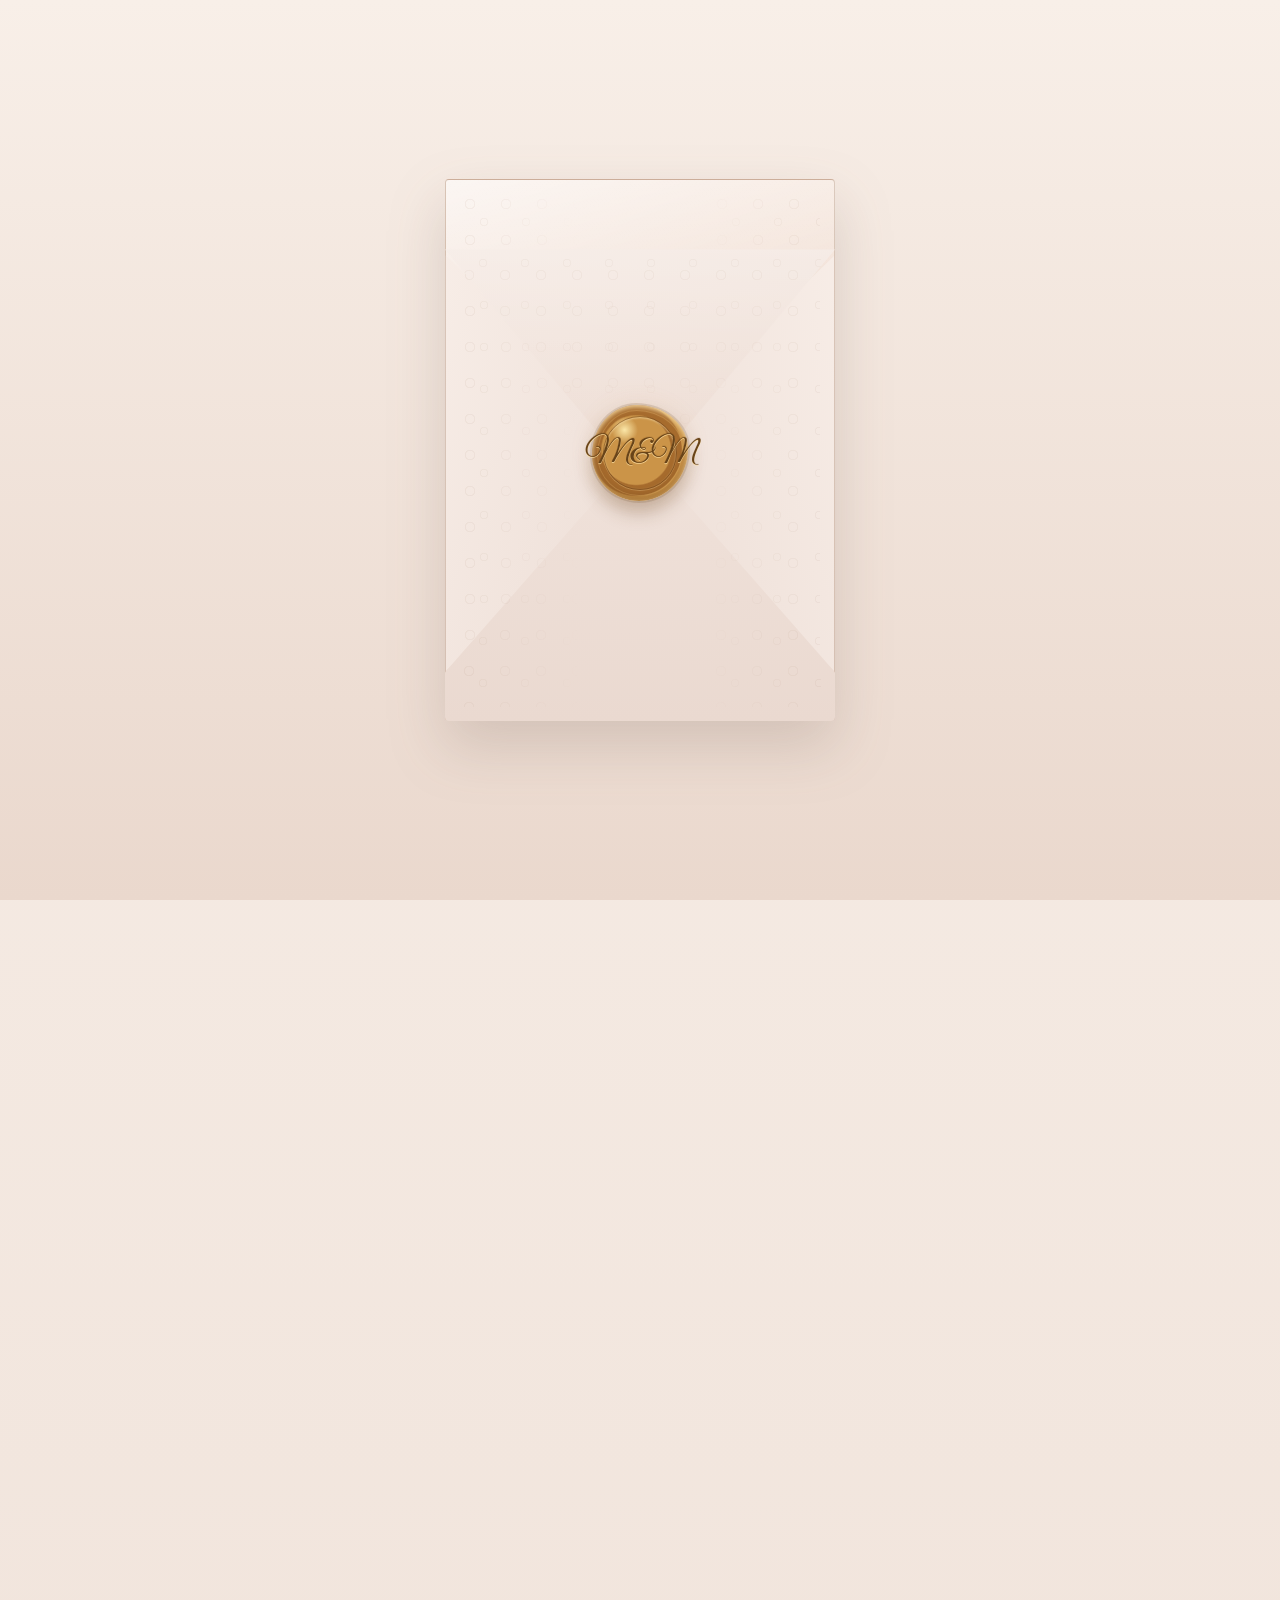
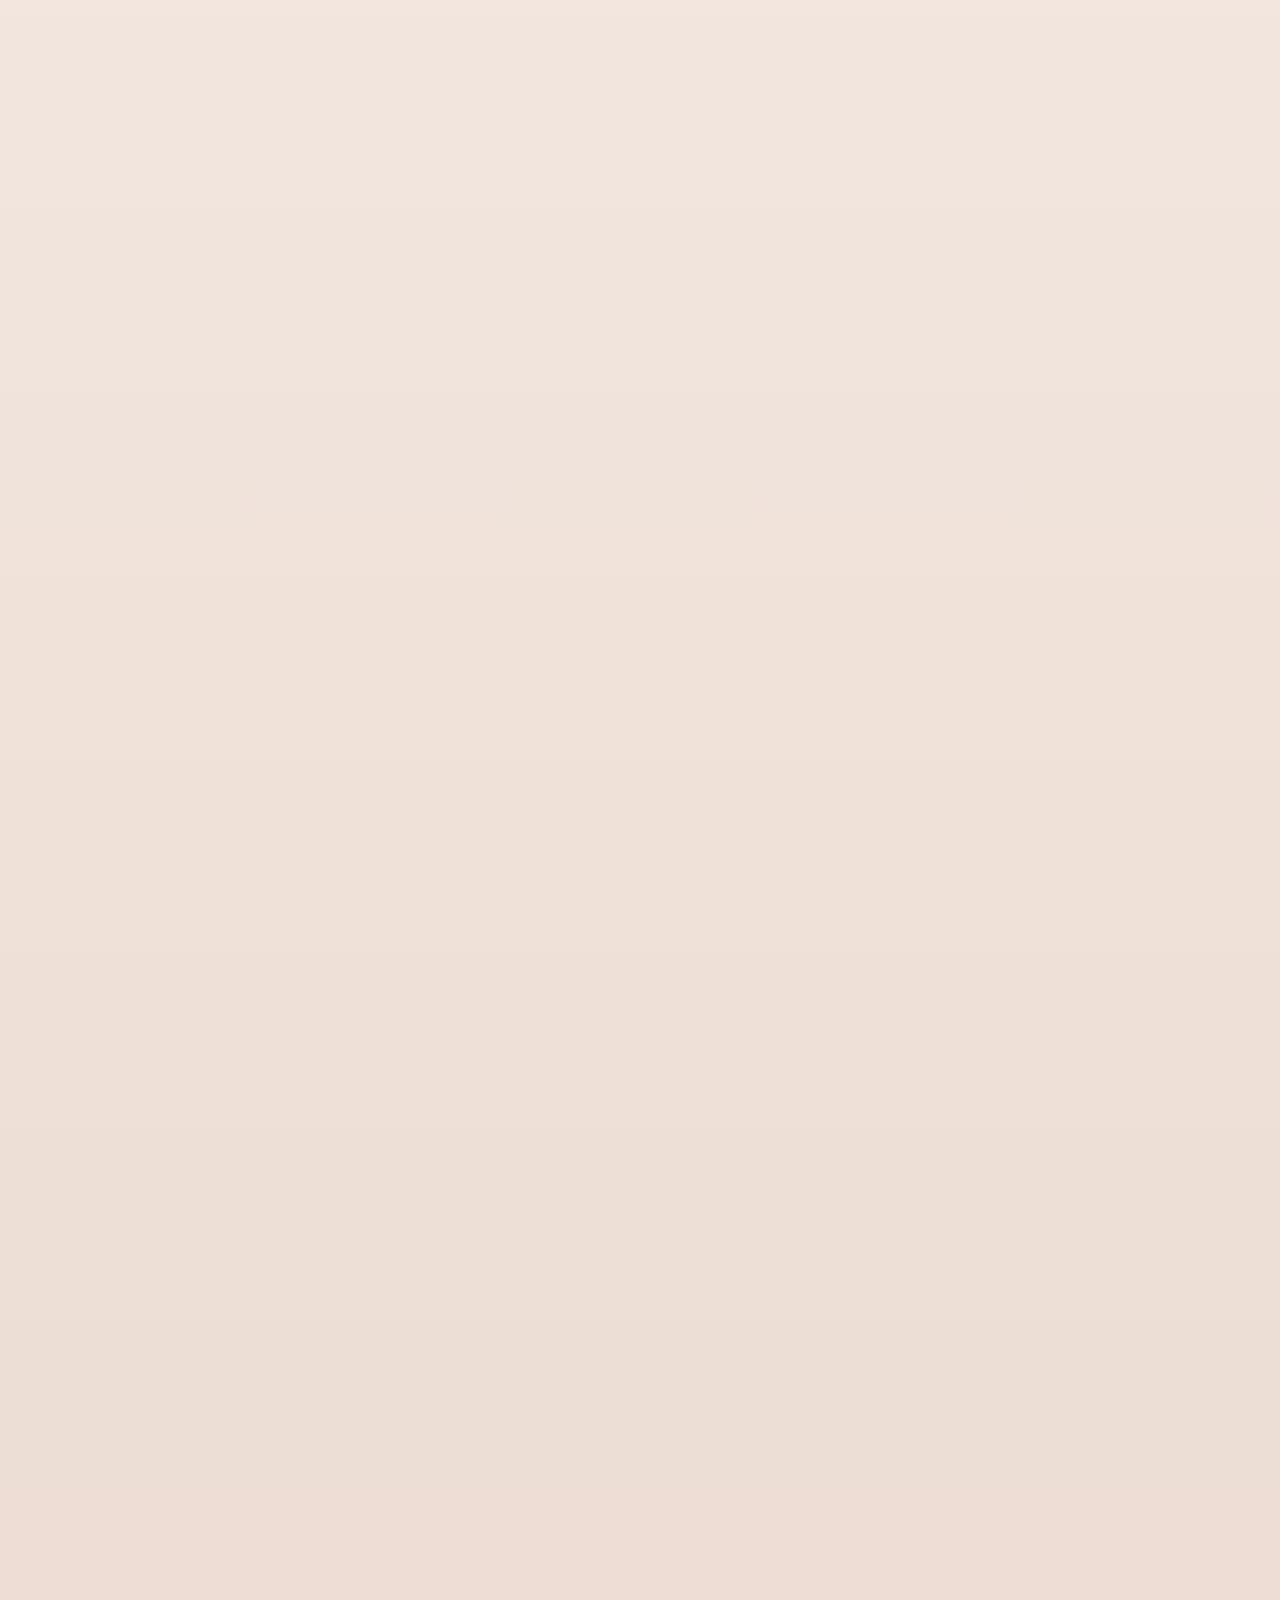
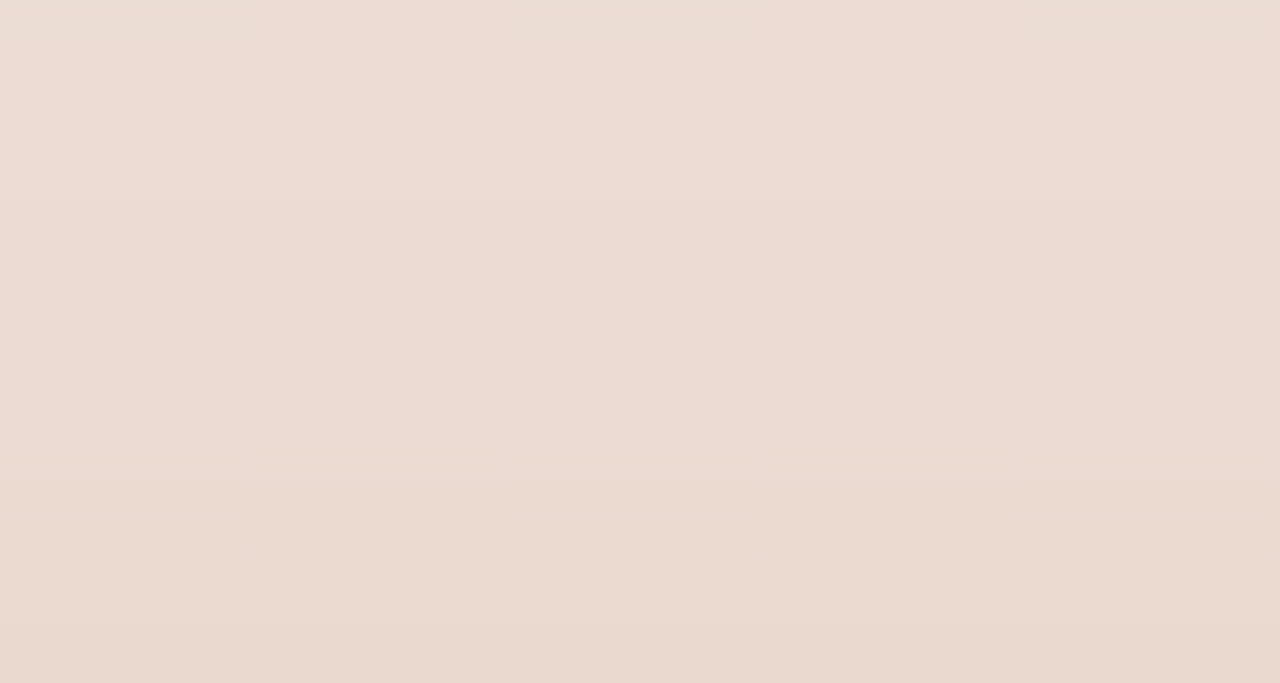
<file: index.html>
<!doctype html>
<html lang="en">
<head>
  <meta charset="utf-8" />
  <meta name="viewport" content="width=device-width, initial-scale=1, viewport-fit=cover" />
  <meta name="theme-color" content="#f6efe8" />
  <title>Mina & Marian — Wedding Invitation</title>
  <meta name="description" content="Mina & Marian are getting married on 10 October 2026." />
  <link rel="preconnect" href="https://fonts.googleapis.com">
  <link rel="preconnect" href="https://fonts.gstatic.com" crossorigin>
  <link href="https://fonts.googleapis.com/css2?family=Cormorant+Garamond:ital,wght@0,400;0,500;0,600;1,400&family=Great+Vibes&family=Montserrat:wght@300;400;500;600&display=swap" rel="stylesheet">
  <link rel="stylesheet" href="styles.css?v=direct-invite-v10" />
</head>
<body>
  <div class="opening-screen" id="openingScreen" aria-label="Wedding invitation envelope">
    <div class="opening-glow"></div>
    <div class="envelope-wrap" id="envelopeWrap">
      <div class="envelope" id="envelope">
        <div class="envelope-back"></div>

        <div class="envelope-left"></div>
        <div class="envelope-right"></div>
        <div class="envelope-bottom"></div>
        <div class="envelope-flap"></div>
        <button class="wax-seal" id="waxSeal" type="button" aria-label="Open wedding invitation">
          <span>M&amp;M</span>
        </button>
      </div>
    </div>
  </div>

  <main id="mainContent" class="main-content" aria-hidden="true">
    <div class="petal-field" id="petalField" aria-hidden="true"></div>
    <section class="hero section-paper">
      <div class="lace top-lace"></div>
      <div class="hero-quote reveal">
        <p>&ldquo;When a husband and wife are united in marriage, they no longer seem like something earthly, but rather like the Image of God Himself.&rdquo;</p>
        <span>&mdash; StJohn Chrysostom</span>
      </div>
      <p class="eyebrow reveal">Together with their families</p>
      <div class="tiny-flourish reveal">❦</div>
      <h2 class="couple-name reveal">Mina&nbsp;<span>&amp;</span>&nbsp;Marian</h2>
      <p class="hero-copy reveal">joyfully invite you to celebrate their wedding day</p>
      <div class="date-lockup reveal">
        <span>Saturday</span>
        <strong>10</strong>
        <span>October<br>2026</span>
      </div>
      <p class="script-note reveal">Two hearts, one promise, one beautiful beginning.</p>
      <a class="scroll-cue reveal" href="#details" aria-label="Scroll to wedding details">⌄</a>
    </section>

    <section class="calendar-section">
      <p class="eyebrow reveal">Save the date</p>
      <h3 class="section-heading reveal">10 · 10 · 2026</h3>
      <p class="calendar-copy reveal">We can’t wait to celebrate this special day with you.</p>
      <a class="outline-button reveal" href="wedding.ics" download>Add to Calendar</a>
    </section>

    <section class="countdown-section" aria-label="Countdown to wedding">
      <p class="eyebrow reveal">Counting down to forever</p>
      <h3 class="section-heading reveal">Wedding Countdown</h3>
      <div class="countdown reveal" id="countdown">
        <div><strong id="days">00</strong><span>Days</span></div>
        <div><strong id="hours">00</strong><span>Hours</span></div>
        <div><strong id="minutes">00</strong><span>Minutes</span></div>
        <div><strong id="seconds">00</strong><span>Seconds</span></div>
      </div>
    </section>



    <section class="details section-paper" id="details">
      <div class="lace top-lace"></div>
      <p class="eyebrow reveal">Wedding Details</p>
      <h3 class="section-heading reveal">Celebrate With Us</h3>

      <article class="venue-card reveal">
        <div class="venue-icon" aria-hidden="true">
          <svg viewBox="0 0 120 120" role="img"><path d="M60 13v22M49 24h22M37 91V51l23-16 23 16v40M24 91h72M49 91V66h22v25M19 51h18M83 51h18" fill="none" stroke="currentColor" stroke-width="2.3" stroke-linecap="round" stroke-linejoin="round"/></svg>
        </div>
        <p class="venue-type">The Ceremony</p>
        <h4>Saint Mary &amp; Saint Beshoy Church</h4>
        <p class="venue-time">6:00 PM</p>
        <p class="venue-address">New Cairo 1, Cairo Governorate 11835, Egypt</p>
        <a class="gold-button" target="_blank" rel="noopener" href="https://www.google.com/maps/search/?api=1&query=Saint%20Mary%20and%20Saint%20Beshoy%20Church%20New%20Cairo%20Egypt">View Church Location</a>
      </article>

      <div class="connector reveal"><span>❦</span></div>

      <article class="venue-card reveal">
        <div class="venue-icon" aria-hidden="true">
          <svg viewBox="0 0 120 120" role="img"><path d="M24 94h72M32 94V48h56v46M42 61h12v12H42zM66 61h12v12H66zM42 79h12v12H42zM66 79h12v12H66zM28 48l32-23 32 23M55 94V79h10v15" fill="none" stroke="currentColor" stroke-width="2.3" stroke-linejoin="round"/></svg>
        </div>
        <p class="venue-type">The Reception</p>
        <h4>Tolip El Narges Hotel &amp; SPA</h4>
        <p class="venue-time">Following the ceremony</p>
        <p class="venue-address">Southern 90 St., New Cairo 1, Cairo Governorate, Egypt</p>
        <a class="gold-button" target="_blank" rel="noopener" href="https://www.google.com/maps/search/?api=1&query=Tolip%20El%20Narges%20Hotel%20%26%20SPA%20New%20Cairo%20Egypt">View Reception Location</a>
      </article>
    </section>


    <section class="rsvp section-paper" id="rsvp">
      <div class="lace top-lace"></div>
      <p class="eyebrow reveal">Kindly Respond</p>
      <h3 class="section-heading reveal">RSVP</h3>
      <p class="rsvp-copy reveal">Please let us know if you’ll be joining our celebration.</p>

      <form class="rsvp-form reveal" method="POST" action="https://formsubmit.co/marianmories.h@gmail.com">
        <input type="hidden" name="_subject" value="New RSVP — Mina & Marian Wedding" />
        <input type="hidden" name="_template" value="table" />
        <input type="hidden" name="_next" value="https://mina-marian.github.io/Mina-Marian-Wedding/thank-you.html" />
        <input type="hidden" name="_url" value="https://mina-marian.github.io/Mina-Marian-Wedding/" />
        <input type="text" name="_honey" style="display:none" tabindex="-1" autocomplete="off" />

        <label>Full name
          <input type="text" name="name" autocomplete="name" required placeholder="Your name" />
        </label>

        <fieldset>
          <legend>Will you attend?</legend>
          <label class="radio-line"><input type="radio" name="attendance" value="Joyfully accepts" required /> Joyfully accepts</label>
          <label class="radio-line"><input type="radio" name="attendance" value="Regretfully declines" /> Regretfully declines</label>
        </fieldset>

        <label>Number of guests
          <select name="guests">
            <option value="1">1</option>
            <option value="2">2</option>
            <option value="3">3</option>
            <option value="4">4</option>
            <option value="5">5</option>
          </select>
        </label>

        <label>Message for the couple
          <textarea name="message" rows="4" placeholder="Leave a sweet note…"></textarea>
        </label>

        <button class="gold-button submit-button" type="submit">Send RSVP</button>
      </form>
    </section>

    <footer>
      <div class="footer-monogram">M <span>&</span> M</div>
      <p>10 October 2026</p>
      <p class="footer-note">Made with love for a beautiful beginning.</p>
    </footer>
  </main>

  <script src="script.js?v=direct-invite-v10"></script>
</body>
</html>
</file>
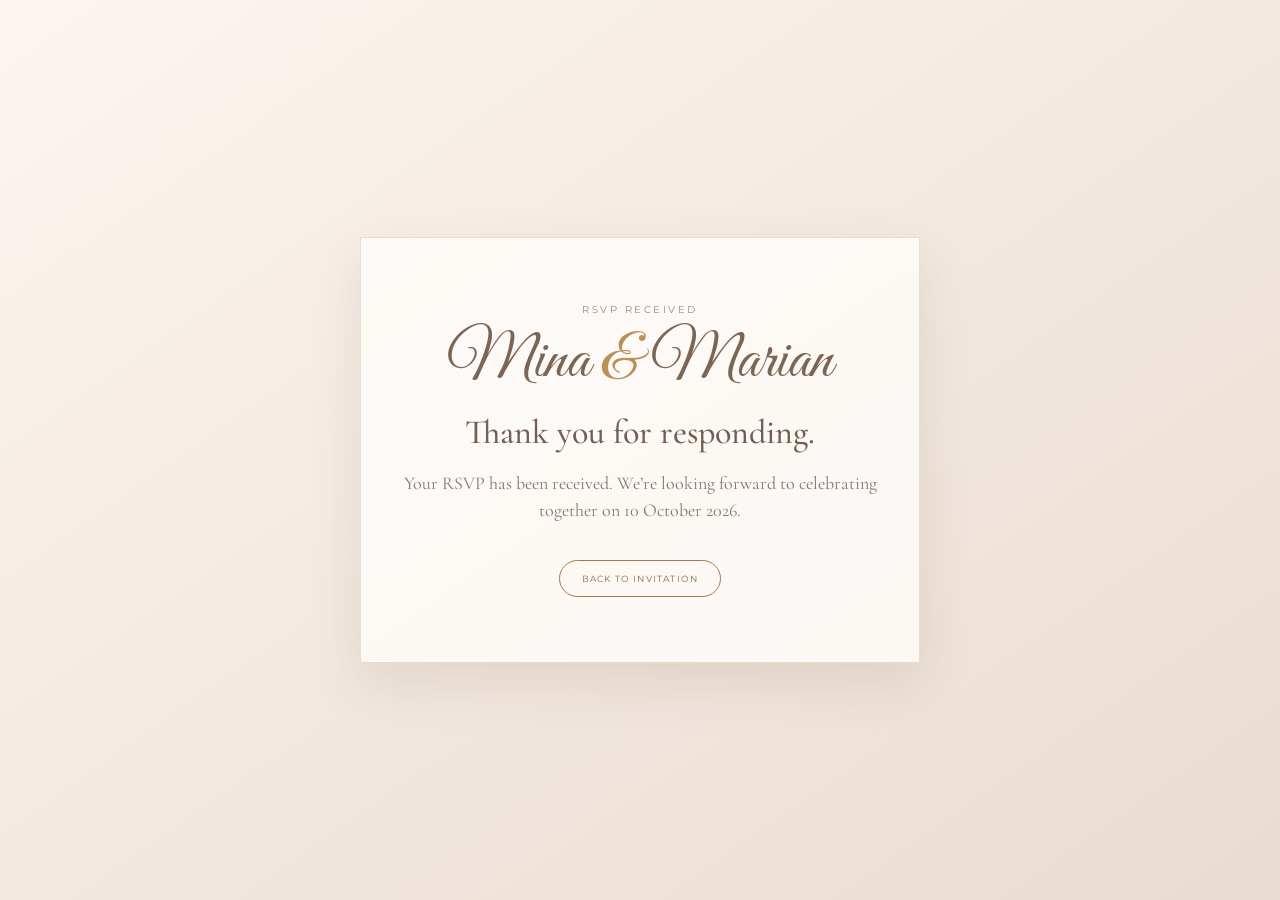
<file: thank-you.html>
<!doctype html>
<html lang="en">
<head>
  <meta charset="utf-8" />
  <meta name="viewport" content="width=device-width, initial-scale=1" />
  <title>Thank You — Mina & Marian</title>
  <link rel="preconnect" href="https://fonts.googleapis.com">
  <link rel="preconnect" href="https://fonts.gstatic.com" crossorigin>
  <link href="https://fonts.googleapis.com/css2?family=Cormorant+Garamond:wght@400;500&family=Great+Vibes&family=Montserrat:wght@300;400&display=swap" rel="stylesheet">
  <style>
    *{box-sizing:border-box}body{margin:0;min-height:100svh;display:grid;place-items:center;padding:24px;text-align:center;background:linear-gradient(145deg,#fbf6f0,#eadbd1);color:#735e51;font-family:Montserrat,sans-serif}.card{width:min(560px,100%);padding:65px 28px;background:rgba(255,253,250,.82);border:1px solid rgba(185,144,87,.28);box-shadow:0 20px 50px rgba(99,73,55,.12)}.small{text-transform:uppercase;letter-spacing:.25em;font-size:10px;color:#a08a7a}.names{margin:14px 0;font:400 64px/1 Great Vibes,cursive;color:#7c6555}.names span{color:#b99057}h1{font:500 34px/1.1 "Cormorant Garamond",serif;margin:20px 0 10px}p{font:400 18px/1.5 "Cormorant Garamond",serif;color:#88746a}a{display:inline-block;margin-top:18px;padding:12px 22px;border:1px solid #a37b49;border-radius:999px;color:#8b6b48;text-decoration:none;text-transform:uppercase;letter-spacing:.13em;font-size:9px}
  </style>
</head>
<body>
  <div class="card">
    <div class="small">RSVP received</div>
    <div class="names">Mina <span>&</span> Marian</div>
    <h1>Thank you for responding.</h1>
    <p>Your RSVP has been received. We’re looking forward to celebrating together on 10 October 2026.</p>
    <a href="/">Back to Invitation</a>
  </div>
</body>
</html>
</file>
<file: styles.css>
:root {
  --paper: #fbf4ee;
  --paper-2: #f2e2d8;
  --ivory: #fffaf6;
  --ink: #60483b;
  --muted: #866f61;
  --gold: #b47d36;
  --gold-dark: #805526;
  --rose: #e5cfc3;
  --shadow: rgba(78, 52, 38, .22);
}

* { box-sizing: border-box; }
html { scroll-behavior: smooth; }
body {
  margin: 0;
  color: var(--ink);
  background: linear-gradient(180deg, #f7eee7 0%, #ead9cf 100%);
  font-family: "Montserrat", system-ui, sans-serif;
  overflow-x: hidden;
  -webkit-text-size-adjust: 100%;
  text-rendering: optimizeLegibility;
}
body:not(.invitation-open) { overscroll-behavior-y: none; }
a { color: inherit; }
button, input, textarea, select { font: inherit; }
button { cursor: pointer; touch-action: manipulation; -webkit-tap-highlight-color: transparent; }

.opening-screen {
  position: fixed;
  inset: 0;
  z-index: 1000;
  min-height: 100svh;
  min-height: 100dvh;
  display: flex;
  flex-direction: column;
  align-items: center;
  justify-content: center;
  overflow: hidden;
  padding: max(8px, env(safe-area-inset-top)) max(8px, env(safe-area-inset-right)) max(8px, env(safe-area-inset-bottom)) max(8px, env(safe-area-inset-left));
  background: linear-gradient(180deg, #f8efe8 0%, #ead8cd 100%);
  transition: opacity .9s ease, visibility .9s ease;
}
.opening-screen::before,
.opening-screen::after { display: none; }
.opening-screen::before { left: -20vw; top: 0; transform: rotate(-12deg); }
.opening-screen::after { right: -20vw; bottom: -8vh; transform: rotate(168deg); }
.opening-screen.done { opacity: 0; visibility: hidden; pointer-events: none; }
.opening-glow { display: none; }
.opening-title { display: none; }
.envelope-wrap {
  position: relative;
  width: min(92vw, calc((100dvh - 24px) * .72), 390px);
  height: min(127.78vw, calc(100dvh - 24px), 542px);
  aspect-ratio: .72 / 1;
  perspective: 1300px;
  -webkit-perspective: 1300px;
  touch-action: manipulation;
  -webkit-tap-highlight-color: transparent;
}
.envelope {
  position: absolute;
  inset: 0;
  filter: drop-shadow(0 25px 28px rgba(94,72,59,.18));
}
.envelope-back,
.envelope-left,
.envelope-right,
.envelope-bottom,
.envelope-flap {
  position: absolute;
  inset: 0;
  border-radius: 4px;
}
.envelope-back {
  background:
    linear-gradient(160deg, rgba(255,255,255,.62), rgba(255,255,255,0) 35%),
    linear-gradient(180deg, #f6e8df, #e6cec0);
  border: 1px solid rgba(143,99,68,.30);
  overflow: hidden;
}
.envelope-back::before,
.envelope-left::after,
.envelope-right::after,
.envelope-bottom::after,
.envelope-flap::after {
  content: "";
  position: absolute;
  inset: 14px;
  opacity: .38;
  background-image:
    radial-gradient(circle at 10px 10px, transparent 0 4px, rgba(164,132,106,.22) 4.5px 5px, transparent 5.5px),
    radial-gradient(circle at 24px 28px, transparent 0 3px, rgba(164,132,106,.20) 3.5px 4px, transparent 4.5px);
  background-size: 36px 36px, 42px 42px;
  mask-image: linear-gradient(to right, #000, transparent 34%, transparent 66%, #000);
}
.envelope-left {
  z-index: 4;
  clip-path: polygon(0 14%, 55% 52%, 0 91%);
  background: linear-gradient(110deg, #f8eee8, #e6d4cb);
  border-left: 1px solid rgba(164,132,106,.25);
}
.envelope-right {
  z-index: 4;
  clip-path: polygon(100% 14%, 45% 52%, 100% 91%);
  background: linear-gradient(250deg, #f8eee8, #e6d4cb);
  border-right: 1px solid rgba(164,132,106,.25);
}
.envelope-bottom {
  z-index: 5;
  clip-path: polygon(0 91%, 50% 50%, 100% 91%, 100% 100%, 0 100%);
  background: linear-gradient(0deg, #ead9d0, #f6ebe5);
}
.envelope-flap {
  z-index: 7;
  transform-origin: 50% 14%;
  clip-path: polygon(0 13%, 100% 13%, 50% 56%);
  background:
    linear-gradient(180deg, rgba(255,255,255,.4), transparent 45%),
    linear-gradient(165deg, #f5e9e2, #e7d4ca);
  transition: transform 1.15s cubic-bezier(.34,.05,.16,1), z-index .2s linear .55s;
  backface-visibility: hidden;
  -webkit-backface-visibility: hidden;
}
.envelope-flap::after { mask-image: linear-gradient(to bottom, #000, transparent 70%); }
.invite-preview {
  position: absolute;
  z-index: 3;
  left: 7%;
  right: 7%;
  bottom: 5%;
  height: 79%;
  padding: 42px 20px 22px;
  text-align: center;
  border-radius: 3px;
  background:
    radial-gradient(circle at 25% 10%, rgba(255,255,255,.38), transparent 30%),
    linear-gradient(180deg, #f7e9e1, #ead3c6);
  border: 1px solid rgba(137,91,58,.25);
  box-shadow: 0 7px 18px rgba(88,55,37,.10);
  opacity: 0;
  transform: translateY(102%);
  transition: transform 1.2s cubic-bezier(.18,.75,.25,1) .18s, opacity .15s linear .18s;
  overflow: hidden;
}
.invite-preview::before,
.invite-preview::after {
  content: "";
  position: absolute;
  width: 110px;
  height: 160px;
  top: 6px;
  opacity: .18;
  background:
    radial-gradient(ellipse at 50% 20%, transparent 0 16px, var(--gold) 17px 18px, transparent 19px),
    linear-gradient(60deg, transparent 47%, var(--gold) 48% 50%, transparent 51%) 0 35px / 28px 28px;
}
.invite-preview::before { left: -42px; transform: rotate(-18deg); }
.invite-preview::after { right: -42px; transform: scaleX(-1) rotate(-18deg); }
.preview-ornament { color: var(--gold); font-size: 26px; }
.preview-kicker {
  margin: 10px auto 0;
  max-width: 84%;
  text-transform: none;
  letter-spacing: .01em;
  font-size: clamp(10px, 2.2vw, 12px);
  line-height: 1.5;
  color: #785f52;
  font-style: italic;
  text-shadow: 0 1px rgba(255,255,255,.45);
}
.invite-preview h1 {
  margin: clamp(46px, 8vh, 72px) 0 14px;
  font-family: "Great Vibes", cursive;
  color: #684b3c;
  font-weight: 400;
  font-size: clamp(36px, 10.6vw, 58px);
  line-height: 1;
  white-space: nowrap;
  letter-spacing: -.01em;
  text-shadow: 0 1px rgba(255,255,255,.5);
}
.invite-preview h1 span { color: #b27a32; }
.preview-date {
  margin-top: 12px;
  font-family: "Cormorant Garamond", serif;
  font-size: clamp(16px, 4vw, 19px);
  letter-spacing: .20em;
  color: #806044;
}
.preview-reveal {
  opacity: 0;
  transform: translateY(18px);
  transition: opacity .55s ease, transform .75s ease;
}
.preview-ornament.preview-reveal { transition-delay: .45s; }
.preview-kicker.preview-reveal { transition-delay: .58s; }
.invite-preview h1.preview-reveal { transition-delay: .72s; }
.preview-date.preview-reveal { transition-delay: .86s; }
.open-invite-btn.preview-reveal { transition-delay: 1s; }
.open-invite-btn {
  margin-top: 24px;
  min-height: 46px;
  padding: 12px 22px;
  border: 1px solid rgba(128,85,38,.58);
  background: rgba(255,250,246,.86);
  color: #76512e;
  border-radius: 999px;
  font-family: "Montserrat", sans-serif;
  font-size: 10px;
  font-weight: 500;
  text-transform: uppercase;
  letter-spacing: .14em;
  opacity: 0;
  transform: translateY(8px);
  transition: .6s ease 1.2s;
  -webkit-tap-highlight-color: transparent;
  touch-action: manipulation;
}
.wax-seal {
  position: absolute;
  z-index: 10;
  left: 50%;
  top: 48.5%;
  transform: translate(-50%,-50%);
  width: 82px;
  height: 82px;
  padding: 0;
  border: 0;
  border-radius: 46% 54% 51% 49% / 52% 46% 54% 48%;
  display: flex;
  align-items: center;
  justify-content: center;
  text-align: center;
  color: #977245;
  background:
    radial-gradient(circle at 36% 28%, #fffaf5 0 10%, transparent 12%),
    radial-gradient(circle, #f5eee9 0 53%, #e0cfc5 54% 60%, #f8f1ec 61% 68%, #dbc6ba 69% 72%, #f1e4dc 73%);
  box-shadow: 0 8px 15px rgba(84,56,39,.2), inset 0 2px 6px rgba(255,255,255,.9), inset 0 -4px 7px rgba(119,82,57,.14);
  transition: transform .45s ease, opacity .5s ease .25s;
}
.wax-seal::before {
  content: "";
  position: absolute;
  inset: 10px;
  border-radius: 50%;
  border: 1px solid rgba(153,116,72,.35);
}
.wax-seal span {
  position: relative;
  display: block;
  line-height: 1;
  transform: translateY(-1px);
  font-family: "Great Vibes", cursive;
  font-size: 29px;
  text-align: center;
  text-shadow: 0 1px rgba(255,255,255,.9);
}
.wax-seal:hover { transform: translate(-50%,-50%) scale(1.04); }
.tap-note { display: none !important; }
.envelope.open .envelope-flap { transform: rotateX(180deg); z-index: 2; }
.envelope.open .invite-preview { opacity: 1; transform: translateY(8%); z-index: 6; }
.envelope.open .wax-seal { opacity: 0; transform: translate(-50%,-50%) scale(.7); pointer-events: none; }
.envelope.open .preview-reveal { opacity: 1; transform: translateY(0); }
.envelope.open .open-invite-btn { opacity: 1; transform: translateY(0); }

.main-content { opacity: 0; transition: opacity .8s ease; }
.main-content.ready { opacity: 1; }
section { position: relative; }
.section-paper {
  width: min(100%, 760px);
  margin: 0 auto;
  background:
    radial-gradient(circle at 12% 7%, rgba(255,255,255,.85), transparent 24%),
    linear-gradient(180deg, #fffdfa, #f8f0e8);
}
.hero {
  min-height: 100svh;
  display: flex;
  flex-direction: column;
  align-items: center;
  justify-content: center;
  text-align: center;
  padding: 110px 26px 80px;
  overflow: hidden;
}
.hero::before,
.details::before,
.rsvp::before {
  content: "";
  position: absolute;
  inset: 16px;
  pointer-events: none;
  border: 1px solid rgba(185,144,87,.22);
}
.lace {
  position: absolute;
  left: 0; right: 0;
  height: 88px;
  pointer-events: none;
  opacity: .42;
  background-image:
    radial-gradient(circle at 50% 0, transparent 0 15px, rgba(185,144,87,.20) 16px 17px, transparent 18px),
    radial-gradient(circle at 25% 0, transparent 0 10px, rgba(185,144,87,.18) 11px 12px, transparent 13px),
    radial-gradient(circle at 75% 0, transparent 0 10px, rgba(185,144,87,.18) 11px 12px, transparent 13px);
  background-size: 90px 88px, 72px 72px, 72px 72px;
}
.top-lace { top: 0; }
.eyebrow { margin: 0; color: #9d887a; font-size: 10px; font-weight: 500; letter-spacing: .28em; text-transform: uppercase; }
.tiny-flourish { margin: 18px 0 2px; color: var(--gold); font-size: 24px; }
.couple-name {
  margin: 16px 0 12px;
  font-family: "Great Vibes", cursive;
  font-weight: 400;
  font-size: clamp(62px, 16vw, 104px);
  line-height: .93;
  color: #735e51;
}
.couple-name span { color: var(--gold); }
.hero-copy { max-width: 480px; margin: 0 auto 32px; font-family: "Cormorant Garamond", serif; font-size: 20px; color: #8a766a; }
.date-lockup { display: flex; align-items: center; justify-content: center; gap: 18px; min-height: 96px; }
.date-lockup > span { width: 92px; font-family: "Cormorant Garamond", serif; font-size: 16px; line-height: 1.2; text-transform: uppercase; letter-spacing: .13em; }
.date-lockup > span:first-child { text-align: right; }
.date-lockup > span:last-child { text-align: left; }
.date-lockup strong {
  min-width: 84px;
  padding: 8px 18px;
  border-left: 1px solid rgba(185,144,87,.44);
  border-right: 1px solid rgba(185,144,87,.44);
  font-family: "Cormorant Garamond", serif;
  font-size: 58px;
  font-weight: 400;
  line-height: 1;
  color: #9a7445;
}
.script-note { margin: 34px 0 0; font-family: "Great Vibes", cursive; font-size: 28px; color: #a27d5d; }
.scroll-cue { margin-top: 34px; font-size: 30px; text-decoration: none; color: var(--gold); animation: float 1.8s ease-in-out infinite; }

.countdown-section, .calendar-section {
  padding: 74px 22px;
  text-align: center;
  background:
    linear-gradient(rgba(117,93,74,.10), rgba(117,93,74,.10)),
    radial-gradient(circle at center, #efe3d8, #dfccbd);
}
.section-heading { margin: 10px 0 34px; font-family: "Cormorant Garamond", serif; font-weight: 500; font-size: clamp(38px, 10vw, 55px); color: #725e52; }
.countdown { width: min(620px, 100%); margin: 0 auto; display: grid; grid-template-columns: repeat(4,1fr); gap: 10px; }
.countdown div { padding: 24px 6px 18px; border: 1px solid rgba(131,100,73,.17); background: rgba(255,253,250,.56); backdrop-filter: blur(8px); }
.countdown strong { display:block; font-family: "Cormorant Garamond", serif; font-weight: 400; font-size: clamp(36px, 9vw, 56px); color: #8e6f50; }
.countdown span { display:block; margin-top: 2px; font-size: 8px; letter-spacing: .16em; text-transform: uppercase; color: #9b887c; }

.details { padding: 96px 22px 88px; text-align: center; }
.venue-card { position: relative; width: min(560px, 100%); margin: 0 auto; padding: 34px 24px 38px; background: rgba(255,255,255,.44); border: 1px solid rgba(185,144,87,.22); box-shadow: 0 14px 38px rgba(111,84,64,.06); }
.venue-icon { width: 94px; height: 94px; margin: 0 auto 8px; color: var(--gold); }
.venue-icon svg { width: 100%; height: 100%; }
.venue-type { margin: 0; text-transform: uppercase; letter-spacing: .26em; font-size: 9px; color: #aa9384; }
.venue-card h4 { margin: 12px auto 7px; max-width: 430px; font-family: "Cormorant Garamond", serif; font-size: 32px; font-weight: 500; line-height: 1.02; color: #725e52; }
.venue-time { margin: 0; font-family: "Great Vibes", cursive; font-size: 27px; color: #a37c4e; }
.venue-address { max-width: 420px; margin: 14px auto 22px; font-family: "Cormorant Garamond", serif; font-size: 17px; line-height: 1.45; color: #8d7a70; }
.gold-button, .outline-button {
  display: inline-flex;
  min-height: 46px;
  align-items: center;
  justify-content: center;
  padding: 12px 24px;
  border-radius: 999px;
  text-decoration: none;
  text-transform: uppercase;
  letter-spacing: .13em;
  font-size: 9px;
  transition: transform .2s ease, box-shadow .2s ease, background .2s ease;
}
.gold-button { border: 1px solid var(--gold-dark); background: linear-gradient(135deg, #ba925c, #977041); color: white; box-shadow: 0 9px 22px rgba(120,86,48,.18); }
.gold-button:hover, .outline-button:hover { transform: translateY(-2px); }
.connector { height: 80px; display:flex; align-items:center; justify-content:center; color: var(--gold); font-size: 22px; }
.connector::before, .connector::after { content:""; height:1px; width:58px; background:rgba(185,144,87,.28); margin:0 14px; }

.calendar-section .section-heading { margin-bottom: 10px; }
.calendar-copy { margin: 0 auto 25px; max-width: 480px; font-family: "Cormorant Garamond", serif; font-size: 18px; }
.outline-button { border: 1px solid rgba(130,96,59,.55); color: #806342; background: rgba(255,255,255,.4); }

.rsvp { padding: 96px 22px 90px; text-align: center; }
.rsvp .section-heading { margin-bottom: 10px; }
.rsvp-copy { max-width: 480px; margin: 0 auto 34px; font-family: "Cormorant Garamond", serif; font-size: 18px; color: #8d7a70; }
.rsvp-form { position: relative; width: min(560px, 100%); margin: 0 auto; display: grid; gap: 17px; text-align: left; }
.rsvp-form label, .rsvp-form legend { font-size: 9px; text-transform: uppercase; letter-spacing: .15em; color: #8f7869; }
.rsvp-form input[type="text"], .rsvp-form input[type="tel"], .rsvp-form select, .rsvp-form textarea {
  width: 100%;
  margin-top: 8px;
  padding: 14px 15px;
  border: 1px solid rgba(135,98,72,.32);
  border-radius: 0;
  outline: none;
  background: rgba(255,255,255,.76);
  color: #60483b;
  font-family: "Cormorant Garamond", serif;
  font-size: 16px;
  text-transform: none;
  letter-spacing: 0;
}
.rsvp-form input:focus, .rsvp-form select:focus, .rsvp-form textarea:focus { border-color: rgba(185,144,87,.65); box-shadow: 0 0 0 3px rgba(185,144,87,.08); }
.rsvp-form fieldset { margin: 2px 0 0; padding: 14px 15px 12px; border: 1px solid rgba(151,122,101,.24); background: rgba(255,255,255,.35); }
.rsvp-form legend { padding: 0 7px; }
.radio-line { display: block; margin: 8px 0; text-transform: none !important; letter-spacing: 0 !important; font-family: "Cormorant Garamond", serif; font-size: 17px !important; }
.radio-line input { accent-color: #a77c4a; }
.submit-button { width: 100%; border-radius: 0; min-height: 52px; margin-top: 4px; }
.hidden { display: none; }

footer { padding: 55px 20px 48px; text-align:center; background:#6f5a4c; color:#f9efe7; }
.footer-monogram { font-family:"Great Vibes", cursive; font-size:48px; }
.footer-monogram span { color:#d4b082; }
footer p { margin:8px 0; font-family:"Cormorant Garamond", serif; font-size:16px; letter-spacing:.10em; }
.footer-note { opacity:.72; font-size:14px; letter-spacing:0; font-style:italic; }

.reveal { opacity:0; transform: translateY(20px); transition: opacity .8s ease, transform .8s ease; }
.reveal.visible { opacity:1; transform:none; }

@keyframes breathe { 50% { transform: scale(1.08); opacity:.72; } }
@keyframes float { 50% { transform: translateY(7px); } }

@media (max-width: 520px) {
  .opening-title { margin-bottom: 12px; }
  .envelope-wrap { width: 88vw; max-width: 360px; height: 122.22vw; max-height: 500px; }
  .wax-seal { width: 72px; height: 72px; }
  .wax-seal span {
  position: relative;
  display: block;
  line-height: 1;
  transform: translateY(-1px);
  font-family: "Great Vibes", cursive;
  font-size: 29px;
  text-align: center;
  text-shadow: 0 1px rgba(255,255,255,.9);
}
  .invite-preview { padding-top: 36px; }
  .date-lockup { gap: 8px; }
  .date-lockup > span { width: 76px; font-size: 13px; }
  .date-lockup strong { min-width: 70px; font-size: 48px; padding-inline: 11px; }
  .countdown { gap: 5px; }
  .countdown div { padding: 18px 3px 14px; }
}

@media (prefers-reduced-motion: reduce) {
  *, *::before, *::after { scroll-behavior: auto !important; animation: none !important; transition-duration: .01ms !important; }
}

.invite-preview { pointer-events: none; }
.envelope.open .invite-preview { pointer-events: auto; }


@media (max-width: 640px) {
  .opening-screen { padding: 0; }
  .envelope-wrap {
    width: min(94vw, calc((100dvh - 16px) * 0.72));
    height: min(130.56vw, calc(100dvh - 16px));
  }
}

.quote-author { display: inline; font-style: normal; color: #a88a6b; white-space: nowrap; }
@media (max-width: 420px) { .preview-kicker { max-width: 84%; font-size: 9px; } .invite-preview h1 { font-size: clamp(34px, 9vw, 48px); } }

@media (max-width: 420px) { .invite-preview h1 { margin-top: 70px; } }


/* Mobile-first polish: iPhone + Android */
@media (max-width: 640px) {
  .opening-screen { padding: 0; }
  .envelope-wrap {
    width: min(94vw, calc((100dvh - 12px) * .72));
    height: min(130.56vw, calc(100dvh - 12px));
  }
  .invite-preview { padding: 34px 14px 18px; }
  .preview-kicker { max-width: 88%; font-size: 10px; line-height: 1.42; }
  .invite-preview h1 {
    margin-top: clamp(52px, 8.5vh, 76px);
    font-size: clamp(34px, 10.5vw, 48px);
  }
  .preview-date { font-size: 16px; letter-spacing: .17em; }
  .wax-seal { width: 76px; height: 76px; }
  .wax-seal span { font-size: 27px; }
  .open-invite-btn { min-height: 46px; padding: 12px 20px; }
  .countdown { gap: 5px; }
  .countdown div { padding: 18px 3px 14px; }
  .venue-card { padding-left: 18px; padding-right: 18px; }
  .gold-button, .outline-button { min-height: 46px; }
}

@media (max-width: 380px) {
  .preview-kicker { max-width: 90%; font-size: 9.5px; }
  .invite-preview h1 { font-size: 35px; margin-top: 56px; }
  .preview-date { font-size: 15px; }
}

/* =========================================================
   Immersive mobile pass — full-screen envelope + lively story
   ========================================================= */

.main-content { position: relative; }

/* Subtle floating petals after the invitation opens. */
.petal-field {
  position: fixed;
  inset: 0;
  z-index: 40;
  overflow: hidden;
  pointer-events: none;
}
.petal {
  position: absolute;
  top: -12vh;
  left: var(--x, 50%);
  width: var(--size, 10px);
  height: calc(var(--size, 10px) * 1.45);
  border-radius: 70% 35% 65% 38%;
  background: linear-gradient(155deg, rgba(255,255,255,.92), rgba(229,207,195,.68));
  box-shadow: 0 2px 5px rgba(120,82,59,.08);
  opacity: 0;
  transform: rotate(var(--rotate, 0deg));
  animation: petalFall var(--duration, 11s) linear var(--delay, 0s) infinite;
}
.petal:nth-child(3n) {
  background: linear-gradient(155deg, rgba(255,249,244,.96), rgba(198,161,121,.42));
}

/* Gentle living light in the hero. */
.hero::after {
  content: "";
  position: absolute;
  width: 240px;
  height: 240px;
  right: -120px;
  top: 15%;
  border-radius: 50%;
  background: radial-gradient(circle, rgba(206,170,126,.16), rgba(206,170,126,0) 70%);
  animation: heroGlow 5.5s ease-in-out infinite;
  pointer-events: none;
}
.hero > * { position: relative; z-index: 1; }

/* Photo story */
.moments-section {
  position: relative;
  width: min(100%, 760px);
  margin: 0 auto;
  padding: 92px 18px 82px;
  overflow: hidden;
  background:
    radial-gradient(circle at 5% 8%, rgba(255,255,255,.85), transparent 24%),
    linear-gradient(180deg, #eee0d5 0%, #f9f1ea 52%, #ecddd1 100%);
}
.moments-section::before,
.moments-section::after {
  content: "";
  position: absolute;
  width: 170px;
  height: 170px;
  border: 1px solid rgba(180,125,54,.16);
  border-radius: 50%;
  pointer-events: none;
}
.moments-section::before { left: -110px; top: 120px; }
.moments-section::after { right: -105px; bottom: 105px; }
.moments-heading { text-align: center; position: relative; z-index: 2; }
.moments-heading .section-heading { margin-bottom: 12px; }
.moments-copy {
  width: min(440px, 88%);
  margin: 0 auto 42px;
  font-family: "Cormorant Garamond", serif;
  font-size: 19px;
  line-height: 1.5;
  color: #8a7669;
}
.moments-grid {
  position: relative;
  z-index: 2;
  width: min(610px, 100%);
  margin: 0 auto;
  display: grid;
  gap: 28px;
}
.moment-card {
  margin: 0;
  position: relative;
}
.moment-image-shell {
  position: relative;
  overflow: hidden;
  background: #e1d1c6;
  border: 7px solid rgba(255,252,248,.88);
  box-shadow: 0 22px 45px rgba(89,60,44,.16);
}
.moment-image-shell::after {
  content: "";
  position: absolute;
  inset: 0;
  background: linear-gradient(180deg, transparent 62%, rgba(76,52,40,.16));
  pointer-events: none;
}
.moment-card-tall { width: 76%; }
.moment-card-tall .moment-image-shell { aspect-ratio: .76 / 1; transform: rotate(-1.8deg); }
.moment-card-wide { width: 82%; margin-left: auto; margin-top: -74px; }
.moment-card-wide .moment-image-shell { aspect-ratio: 1 / .88; transform: rotate(2deg); }
.moment-card img {
  width: 100%;
  height: 100%;
  display: block;
  object-fit: cover;
  transform: scale(1.035);
  animation: slowPhoto 12s ease-in-out infinite alternate;
}
.moment-card-wide img { object-position: 50% 55%; animation-delay: -4s; }
.moment-card figcaption {
  position: relative;
  z-index: 3;
  width: fit-content;
  max-width: 88%;
  margin: -18px 18px 0 auto;
  padding: 11px 15px 10px;
  background: rgba(255,250,246,.94);
  box-shadow: 0 8px 22px rgba(79,52,37,.10);
  font-family: "Cormorant Garamond", serif;
  font-style: italic;
  font-size: 16px;
  color: #755f52;
}
.moment-card figcaption span {
  margin-right: 9px;
  color: var(--gold);
  font-family: "Montserrat", sans-serif;
  font-style: normal;
  font-size: 8px;
  letter-spacing: .16em;
}
.heart-line {
  display: flex;
  align-items: center;
  justify-content: center;
  gap: 12px;
  margin-top: 40px;
  color: #b08762;
}
.heart-line::before,
.heart-line::after { content: ""; width: 62px; height: 1px; background: rgba(161,117,77,.28); }
.heart-line span { font-family: serif; font-size: 24px; animation: heartBeat 2.2s ease-in-out infinite; }

/* Livelier reveal variation for photos while keeping old Safari fallback. */
.moment-card.reveal { transform: translateY(28px) scale(.97); }
.moment-card.reveal.visible { transform: translateY(0) scale(1); }

@keyframes petalFall {
  0% { opacity: 0; transform: translate3d(0,-4vh,0) rotate(var(--rotate, 0deg)); }
  8% { opacity: .58; }
  50% { transform: translate3d(var(--drift, 30px),55vh,0) rotate(calc(var(--rotate, 0deg) + 160deg)); }
  92% { opacity: .42; }
  100% { opacity: 0; transform: translate3d(calc(var(--drift, 30px) * -.35),116vh,0) rotate(calc(var(--rotate, 0deg) + 330deg)); }
}
@keyframes slowPhoto { from { transform: scale(1.035); } to { transform: scale(1.105); } }
@keyframes heroGlow { 50% { transform: scale(1.18) translate(-18px, 16px); opacity: .75; } }
@keyframes heartBeat { 0%,100% { transform: scale(1); } 45% { transform: scale(1.18); } }

/* Phone: the envelope itself becomes the whole screen. */
@media (max-width: 640px) {
  .opening-screen {
    width: 100vw;
    height: 100svh;
    height: 100dvh;
    min-height: 0;
    padding: 0;
    background: #ead8cd;
  }
  .envelope-wrap {
    width: 100vw !important;
    height: 100svh !important;
    height: 100dvh !important;
    max-width: none !important;
    max-height: none !important;
    aspect-ratio: auto;
    margin: 0;
  }
  .envelope {
    inset: 0;
    filter: none;
  }
  .envelope-back,
  .envelope-left,
  .envelope-right,
  .envelope-bottom,
  .envelope-flap {
    border-radius: 0;
  }
  .envelope-back { border: 0; }
  .envelope-left { clip-path: polygon(0 11%, 56% 52%, 0 94%); }
  .envelope-right { clip-path: polygon(100% 11%, 44% 52%, 100% 94%); }
  .envelope-bottom { clip-path: polygon(0 94%, 50% 50%, 100% 94%, 100% 100%, 0 100%); }
  .envelope-flap {
    transform-origin: 50% 10.5%;
    clip-path: polygon(0 10%, 100% 10%, 50% 57%);
  }
  .wax-seal {
    top: 50.5%;
    width: clamp(78px, 22vw, 94px);
    height: clamp(78px, 22vw, 94px);
  }
  .wax-seal span { font-size: clamp(28px, 8vw, 34px); }
  .invite-preview {
    left: 5.5%;
    right: 5.5%;
    bottom: 3.5%;
    height: 82%;
    padding: clamp(36px, 7vh, 58px) 14px 18px;
  }
  .preview-kicker {
    max-width: 90%;
    font-size: clamp(9px, 2.65vw, 11px);
    line-height: 1.48;
  }
  .invite-preview h1 {
    margin-top: clamp(48px, 8.4vh, 76px);
    font-size: clamp(38px, 11.5vw, 53px);
  }
  .preview-date { font-size: clamp(15px, 4.4vw, 18px); }
  .open-invite-btn { margin-top: clamp(19px, 3.2vh, 28px); }
  .envelope.open .invite-preview { transform: translateY(5.5%); }

  .hero { padding-top: 92px; padding-bottom: 72px; }
  .moments-section { padding: 78px 14px 72px; }
  .moments-copy { margin-bottom: 34px; }
  .moments-grid { gap: 18px; }
  .moment-card-tall { width: 82%; }
  .moment-card-wide { width: 87%; margin-top: -52px; }
  .moment-image-shell { border-width: 5px; }
  .moment-card figcaption { margin-top: -14px; font-size: 15px; }
}

@media (max-width: 380px), (max-height: 700px) and (max-width: 640px) {
  .invite-preview { padding-top: 28px; }
  .preview-kicker { font-size: 8.8px; line-height: 1.38; }
  .invite-preview h1 { margin-top: 38px; font-size: 36px; }
  .preview-date { margin-top: 8px; }
  .open-invite-btn { margin-top: 15px; min-height: 42px; padding-block: 10px; }
}

@media (prefers-reduced-motion: reduce) {
  .petal { display: none; }
  .moment-card img { animation: none !important; transform: scale(1.04); }
}
.envelope.seal-celebrate::after {
  content: "✦  ·  ✦";
  position: absolute;
  z-index: 12;
  left: 50%;
  top: 50.5%;
  transform: translate(-50%, -50%) scale(.45);
  color: rgba(180,125,54,.85);
  font-size: 28px;
  letter-spacing: 28px;
  white-space: nowrap;
  pointer-events: none;
  animation: sealSpark .8s ease-out forwards;
}
@keyframes sealSpark {
  0% { opacity: 0; transform: translate(-50%, -50%) scale(.35) rotate(-8deg); }
  35% { opacity: .95; }
  100% { opacity: 0; transform: translate(-50%, -50%) scale(1.8) rotate(8deg); }
}


/* =========================================================
   Gold M&M wax button — transplanted from the elegant design
   ========================================================= */
.wax-seal,
#waxSeal {
  position: absolute;
  z-index: 30;
  left: 50%;
  top: 50.5%;
  transform: translate(-50%, -50%);
  width: clamp(84px, 23vw, 96px);
  height: clamp(84px, 23vw, 96px);
  padding: 0;
  border: 0;
  border-radius: 46% 54% 51% 49% / 52% 46% 54% 48%;
  display: flex;
  align-items: center;
  justify-content: center;
  cursor: pointer;
  -webkit-tap-highlight-color: transparent;
  touch-action: manipulation;
  color: #6b4317;
  background:
    radial-gradient(circle at 34% 26%, rgba(255,238,176,.92), transparent 14%),
    radial-gradient(circle at 46% 47%, #cb9448 0 47%, #a66b2d 49% 62%, #cb9347 64% 74%, #875624 76% 100%);
  box-shadow:
    0 12px 18px rgba(96,59,22,.28),
    inset 0 2px 5px rgba(255,230,174,.9),
    inset 0 -5px 8px rgba(96,59,22,.36),
    0 0 0 2px rgba(116,77,35,.17),
    0 0 24px rgba(203,148,72,.12);
  transition: transform .34s ease, filter .34s ease, opacity .45s ease;
}
.wax-seal::before,
#waxSeal::before {
  content: "";
  position: absolute;
  inset: 11px;
  border-radius: 50%;
  border: 1px solid rgba(103,64,23,.48);
  box-shadow:
    inset 0 1px 2px rgba(255,237,190,.55),
    0 1px 0 rgba(255,226,167,.28);
  pointer-events: none;
}
.wax-seal::after,
#waxSeal::after {
  content: "";
  position: absolute;
  inset: 5px;
  border-radius: inherit;
  border: 1px solid rgba(248,205,126,.22);
  pointer-events: none;
}
.wax-seal span,
#waxSeal span {
  position: relative;
  z-index: 2;
  display: block;
  line-height: 1;
  transform: translateY(-1px);
  font-family: "Great Vibes", cursive;
  font-size: clamp(29px, 8vw, 34px);
  font-weight: 400;
  color: #684318;
  text-align: center;
  text-shadow:
    0 1px 0 rgba(255,225,164,.78),
    0 -1px 0 rgba(105,62,20,.12);
}
.wax-seal:hover,
#waxSeal:hover {
  transform: translate(-50%, -50%) scale(1.045);
  filter: brightness(1.025);
}
.wax-seal:active,
#waxSeal:active {
  transform: translate(-50%, -50%) scale(.96);
}
.wax-seal:focus-visible,
#waxSeal:focus-visible {
  outline: 2px solid rgba(181,126,54,.72);
  outline-offset: 5px;
}
/* Keep the seal on the closed screen only. */
.envelope.open .wax-seal,
.envelope.open #waxSeal {
  opacity: 0 !important;
  visibility: hidden !important;
  pointer-events: none !important;
  transform: translate(-50%, -50%) scale(.72) !important;
}
@media (max-width: 420px) {
  .wax-seal,
  #waxSeal {
    width: 86px;
    height: 86px;
  }
  .wax-seal span,
  #waxSeal span { font-size: 29px; }
}


/* =========================================================
   V8 requested fixes
   - centered M&M inside wax seal
   - second/revealed paper uses its full height evenly
   ========================================================= */

/* Optical + mathematical centering of the monogram inside the seal. */
.wax-seal span,
#waxSeal span {
  position: absolute !important;
  inset: 0 !important;
  width: 100% !important;
  height: 100% !important;
  display: flex !important;
  align-items: center !important;
  justify-content: center !important;
  margin: 0 !important;
  padding: 2px 0 0 !important;
  line-height: 1 !important;
  transform: none !important;
  text-align: center !important;
}

/* Fill the revealed invitation paper instead of bunching content near the top. */
.invite-preview {
  display: flex !important;
  flex-direction: column !important;
  align-items: center !important;
  justify-content: space-evenly !important;
  gap: 0 !important;
  padding: clamp(28px, 4.8vh, 46px) clamp(18px, 5vw, 28px) clamp(24px, 4vh, 38px) !important;
}
.invite-preview > .preview-reveal {
  flex: 0 0 auto;
}
.preview-ornament {
  margin: 0 !important;
  line-height: 1 !important;
}
.preview-kicker {
  margin: 0 auto !important;
  max-width: 91% !important;
}
.invite-preview h1 {
  margin: 0 !important;
}
.preview-date {
  margin: 0 !important;
}
.open-invite-btn {
  margin: 0 !important;
}

@media (max-width: 640px) {
  .invite-preview {
    padding-top: clamp(30px, 5.4vh, 48px) !important;
    padding-bottom: clamp(24px, 4.2vh, 38px) !important;
  }
}

@media (max-width: 380px), (max-height: 700px) and (max-width: 640px) {
  .invite-preview {
    padding-top: 24px !important;
    padding-bottom: 20px !important;
  }
  .preview-kicker {
    max-width: 94% !important;
    font-size: 8.6px !important;
    line-height: 1.34 !important;
  }
  .invite-preview h1 {
    font-size: 35px !important;
  }
  .open-invite-btn {
    min-height: 38px !important;
    padding: 9px 16px !important;
  }
}


/* =========================================================
   V9 mobile seal spark fix
   Pointer/touch starts the animation before the envelope opens.
   ========================================================= */
.envelope.seal-celebrate::after {
  content: "✦  ✧  ✦  ✧  ✦" !important;
  position: absolute !important;
  z-index: 80 !important;
  left: 50% !important;
  top: 50.5% !important;
  width: 245px !important;
  height: 150px !important;
  display: flex !important;
  align-items: center !important;
  justify-content: center !important;
  transform: translate(-50%, -50%) scale(.35) rotate(-7deg);
  color: #e1ad56 !important;
  font-size: 25px !important;
  line-height: 1 !important;
  letter-spacing: 13px !important;
  white-space: nowrap !important;
  text-shadow:
    0 0 5px rgba(255,244,205,.98),
    0 0 12px rgba(231,178,84,.98),
    0 0 25px rgba(201,139,49,.72) !important;
  opacity: 0;
  pointer-events: none !important;
  will-change: transform, opacity;
  animation: sealSparkMobile .9s cubic-bezier(.15,.7,.2,1) forwards !important;
}
@keyframes sealSparkMobile {
  0% { opacity: 0; transform: translate(-50%, -50%) scale(.28) rotate(-8deg); }
  18% { opacity: 1; }
  48% { opacity: 1; transform: translate(-50%, -50%) scale(1.08) rotate(3deg); }
  100% { opacity: 0; transform: translate(-50%, -50%) scale(1.65) rotate(9deg); }
}

/* Mobile Safari sometimes composites pseudo-elements behind transformed layers. */
@media (hover: none), (pointer: coarse) {
  .envelope.seal-celebrate::after {
    z-index: 999 !important;
    -webkit-animation: sealSparkMobile .9s cubic-bezier(.15,.7,.2,1) forwards !important;
  }
}


/* =========================================================
   V10 — direct opening: no intermediate paper.
   ========================================================= */
.invite-preview { display: none !important; }

/* A subtle envelope reaction remains while the stars play, then the main page appears. */
.envelope.direct-open .envelope-flap {
  transform: perspective(1000px) rotateX(178deg) !important;
  z-index: 2 !important;
  transition: transform .48s cubic-bezier(.2,.78,.2,1) !important;
}
.envelope.direct-open .wax-seal,
.envelope.direct-open #waxSeal {
  transform: translate(-50%, -50%) scale(.86) !important;
  opacity: .15 !important;
  transition: transform .42s ease, opacity .42s ease !important;
}

/* Quote at the top of the main invitation page. */
.hero-quote {
  width: min(92%, 570px);
  margin: 0 auto 24px;
  padding: 0 4px;
  color: #715b4e;
  text-align: center;
  font-family: "Cormorant Garamond", serif;
}
.hero-quote p {
  margin: 0;
  font-size: clamp(16px, 4.15vw, 21px);
  line-height: 1.46;
  font-style: italic;
}
.hero-quote span {
  display: block;
  margin-top: 8px;
  color: #a5773d;
  font-size: clamp(11px, 2.9vw, 13px);
  letter-spacing: .05em;
}

/* Keep Mina & Marian on one line on every phone size. */
.couple-name {
  white-space: nowrap !important;
  width: auto !important;
  max-width: 100% !important;
  font-size: clamp(46px, 13vw, 88px) !important;
  letter-spacing: -.025em;
}

@media (max-width: 420px) {
  .hero {
    padding-top: 88px;
    padding-left: 18px;
    padding-right: 18px;
  }
  .hero-quote {
    width: 96%;
    margin-bottom: 18px;
  }
  .hero-quote p {
    font-size: clamp(14px, 3.85vw, 17px);
    line-height: 1.42;
  }
  .couple-name {
    font-size: clamp(42px, 12.2vw, 54px) !important;
  }
}

@media (max-width: 360px) {
  .couple-name {
    font-size: 40px !important;
  }
  .hero-quote p { font-size: 13.5px; }
}
</file>
